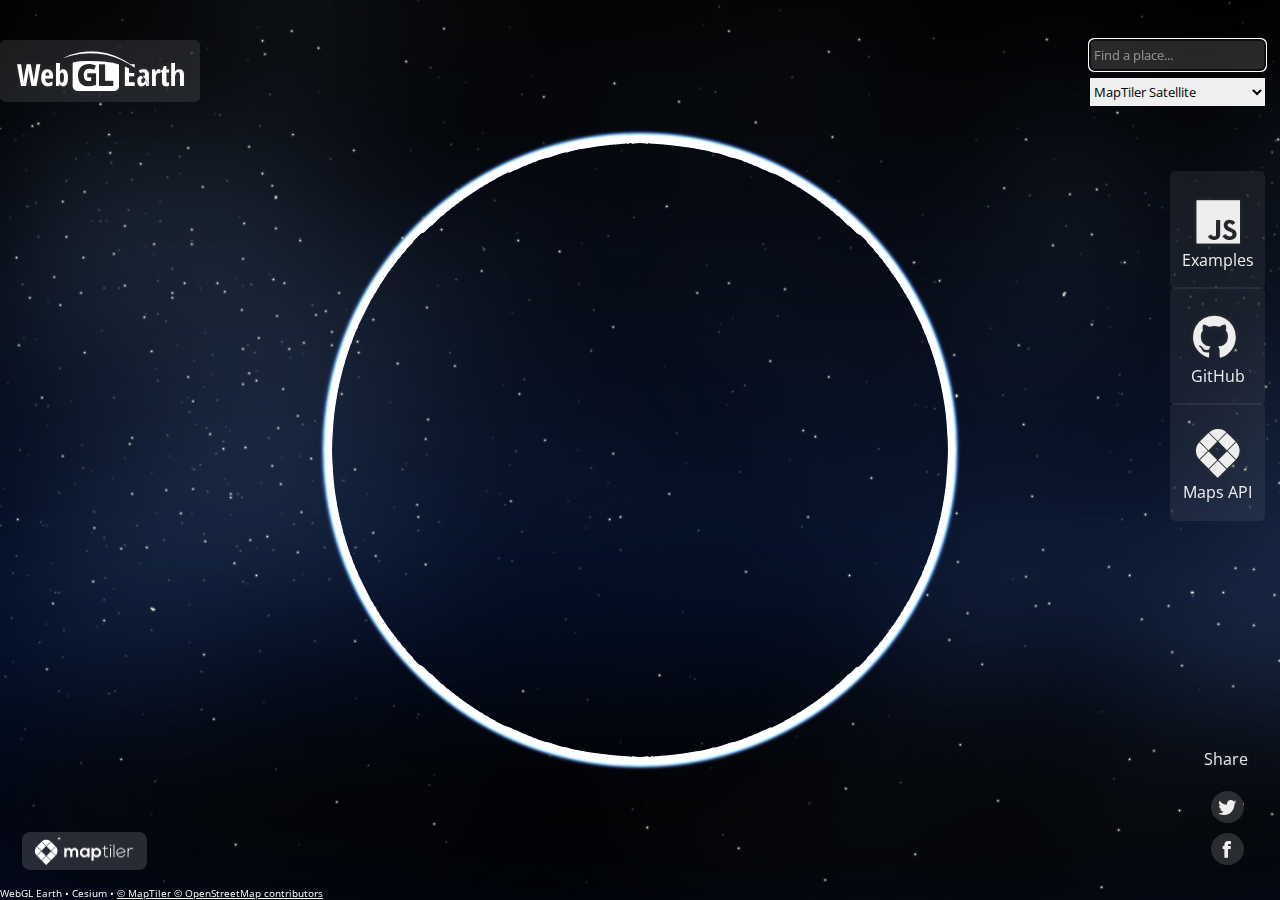
<file: index.html>
<?xml version='1.0' encoding='UTF-8'?>
<!DOCTYPE HTML>
<html xmlns="http://www.w3.org/1999/xhtml" xml:lang="en" lang="en">
 <head>
  <meta http-equiv="Content-Type" content="text/html; charset=utf-8" />
  <meta name="viewport" content="width=device-width, initial-scale=1.0, maximum-scale=1.0, user-scalable=1" />
  <meta name="apple-mobile-web-app-capable" content="yes" />
  <meta name="apple-mobile-web-app-status-bar-style" content="black-translucent" />
  <meta name="robots" content="index, all" />
  <meta name="description" content="Open-source virtual planet web application running in any web browser with support for WebGL HTML5 standard.">
  <meta name="author" content="MapTiler AG">
  <meta name="twitter:card" content="summary_large_image">
  <meta property="og:title" content="WebGL Earth - 3D digital globe for web and mobile devices" />
  <meta property="og:description" content="Open-source virtual planet web application running in any web browser with support for WebGL HTML5 standard." />
  <meta property="og:image" content="https://www.webglearth.com/webglearth.png" />
  <title>WebGL Earth - 3D digital globe for web and mobile devices</title>

  <link rel="stylesheet" type="text/css" href="index.css" />
  <script src="index.js"></script>

  <script>
    function popup(url,w,h) {
      var l=(screen.width/2)-(w/2),t=(screen.height/2)-(h/2);
      window.open(url,'_blank','toolbar=no,location=no,directories=no,status=no,menubar=no,scrollbars=no,resizable=no,copyhistory=no,width='+w+',height='+h+',top='+t+',left='+l);
    }
  </script>
 </head>

 <body onload="javascript:new WebGLEarth();">
   <a href="https://www.webglearth.com/" id="logo"></a>
   <form><input type="search" name="geocoder" id="geocoder" label="Find a place..." placeholder="Find a place..." /></form>
   <select id="maptype">
     <option value="hybrid">MapTiler Satellite</option>
     <option value="streets">MapTiler Streets</option>
     <option value="osm">OpenStreetMap</option>
   </select>
   <div id="webglearthdiv"></div>

   <ul id="sidelinks">
     <li><a class="link jsapi" href="http://examples.webglearth.com/" target="_blank">Examples</a></li>
     <li><a class="link github" href="https://github.com/webglearth/webglearth2" target="_blank">GitHub</a></li>
     <li><a class="link maptiler" href="https://maptiler.com/cloud/" target="_blank">Maps API</a></li>
   </ul>
   <ul id="share">
     <li><p>Share</p></li>
     <li><a class="link twitter" href="https://twitter.com/share?original_referer=http://www.webglearth.com/&amp;text=WebGL Earth - 3D digital globe for web and mobile devices" target="_blank" onclick="popup(this.href,450,257);return false">Tweet</a></li>
<!---     <li><a class="link gplus" href="https://plus.google.com/share?url=http://www.webglearth.com/" target="_blank" onclick="popup(this.href,610,315);return false">Google+</a></li> -->
     <li><a class="link facebook" href="https://www.facebook.com/sharer/sharer.php?u=http://www.webglearth.com/" target="_blank" onclick="popup(this.href,645,353);return false">Facebook</a></li>
   </ul>
   <a href="https://maptiler.com/" id="maptiler"><img src="/maptiler-logo.png" alt="MapTiler logo"></a>
 </body>
</html>
</file>
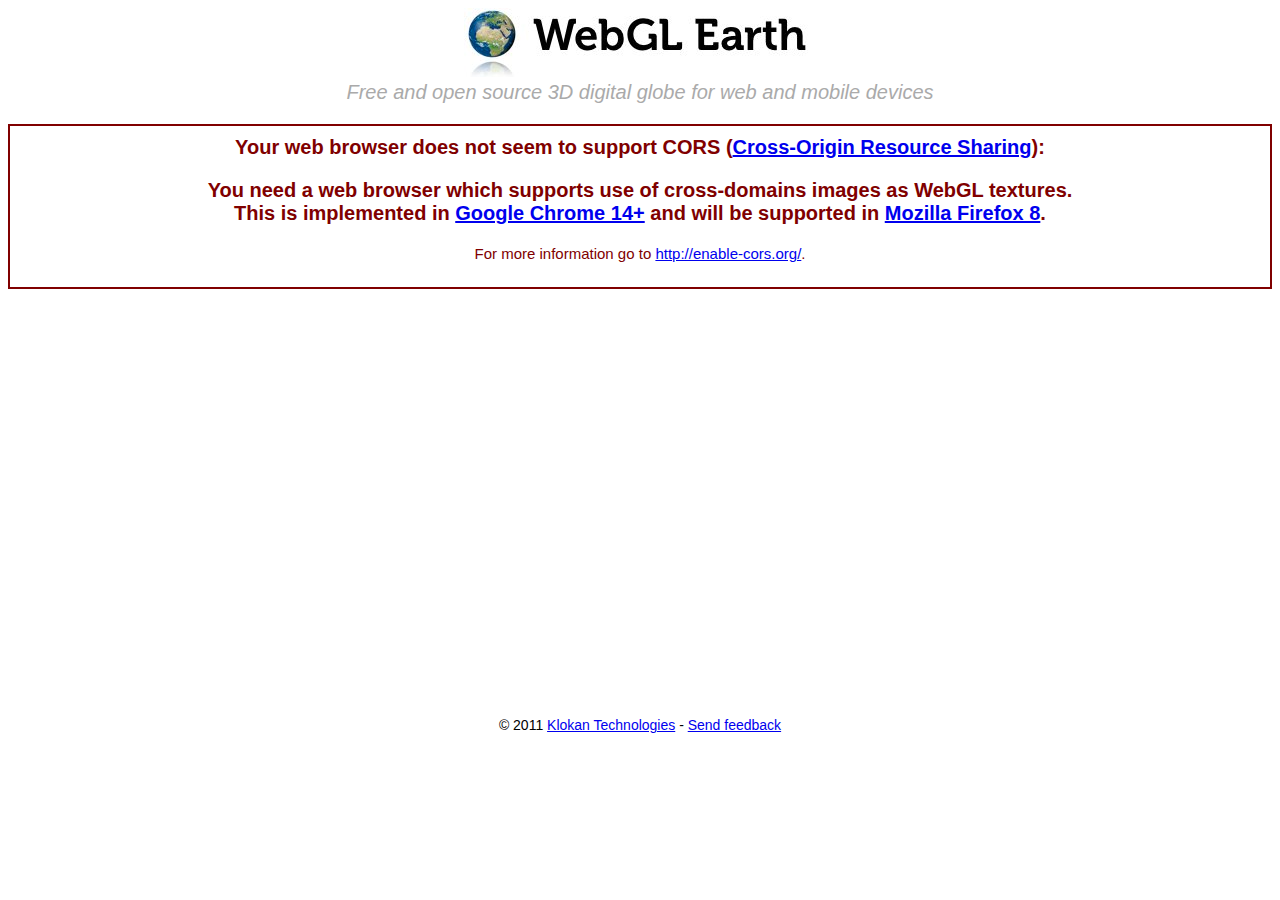
<file: corserror.html>
<!DOCTYPE html>
<html>
<head>
  <title>WebGL Earth - 3D digital globe for web and mobile devices</title>
  <meta name="description" content="Open-source virtual planet web application running in any web browser with support for WebGL HTML5 standard. Mobile devices such as iPhone, iPad or Android based mobile phones are going to be supported too. It is a free software and a community driven project.">
  <meta http-equiv="X-UA-Compatible" content="chrome=1">
  <style type="text/css" media="screen">
  body { font-family: arial, sans-serif; text-align: center; background-color: #fff;}
  </style>
</head>
<body>

<img src="webglearth-header.jpg" width="353" height="69" alt="WebGL Earth - 3D digital globe for web and mobile devices, free software" />

<div style="font-size:20px;margin-bottom:14px;text-align:center;font-family:arial,sans-serif; color:#aaa; font-style:italic;">
Free and open source 3D digital globe for web and mobile devices
</div>

<div style="font-size:20px;margin:20px 0px;text-align:center;font-family:arial,sans-serif; color:#800000; border: 2px solid #800000; padding:10px;"><b>Your web browser does not seem to support CORS (<a href="http://en.wikipedia.org/wiki/Cross-Origin_Resource_Sharing">Cross-Origin Resource Sharing</a>):<p>
  You need a web browser which supports use of cross-domains images as WebGL textures.
  <br />This is implemented in <a href="http://www.google.com/chrome/">Google Chrome 14+</a> and will be supported in <a href="https://bugzilla.mozilla.org/show_bug.cgi?id=662599">Mozilla Firefox 8</a>.
 
  </b>
  <p style="font-size:15px;">For more information go to <a href="http://enable-cors.org/">http://enable-cors.org/</a>.</p>
</div>

<iframe title="YouTube video player" class="youtube-player" type="text/html" width="480" height="390" src="http://www.youtube.com/embed/xn8Y3wzLrXo?rel=0" frameborder="0" allowFullScreen></iframe>

<div style="font-size:14px;margin:14px;text-align:center;font-family:arial,sans-serif">
&copy; 2011 <a href="http://www.klokantech.com/">Klokan Technologies</a> - <a href="http://www.webglearth.org/feedback/">Send feedback</a>
</div>

<script type="text/javascript">

var _gaq = _gaq || [];
_gaq.push(['_setAccount', 'UA-20846306-1']);
_gaq.push(['_setDomainName', 'none']);
_gaq.push(['_setAllowLinker', true]);
_gaq.push(['_trackPageview']);

(function() {
  var ga = document.createElement('script'); ga.type = 'text/javascript'; ga.async = true;
  ga.src = ('https:' == document.location.protocol ? 'https://ssl' : 'http://www') + '.google-analytics.com/ga.js';
  var s = document.getElementsByTagName('script')[0]; s.parentNode.insertBefore(ga, s);
})();

</script>
</body>
</html>
</file>
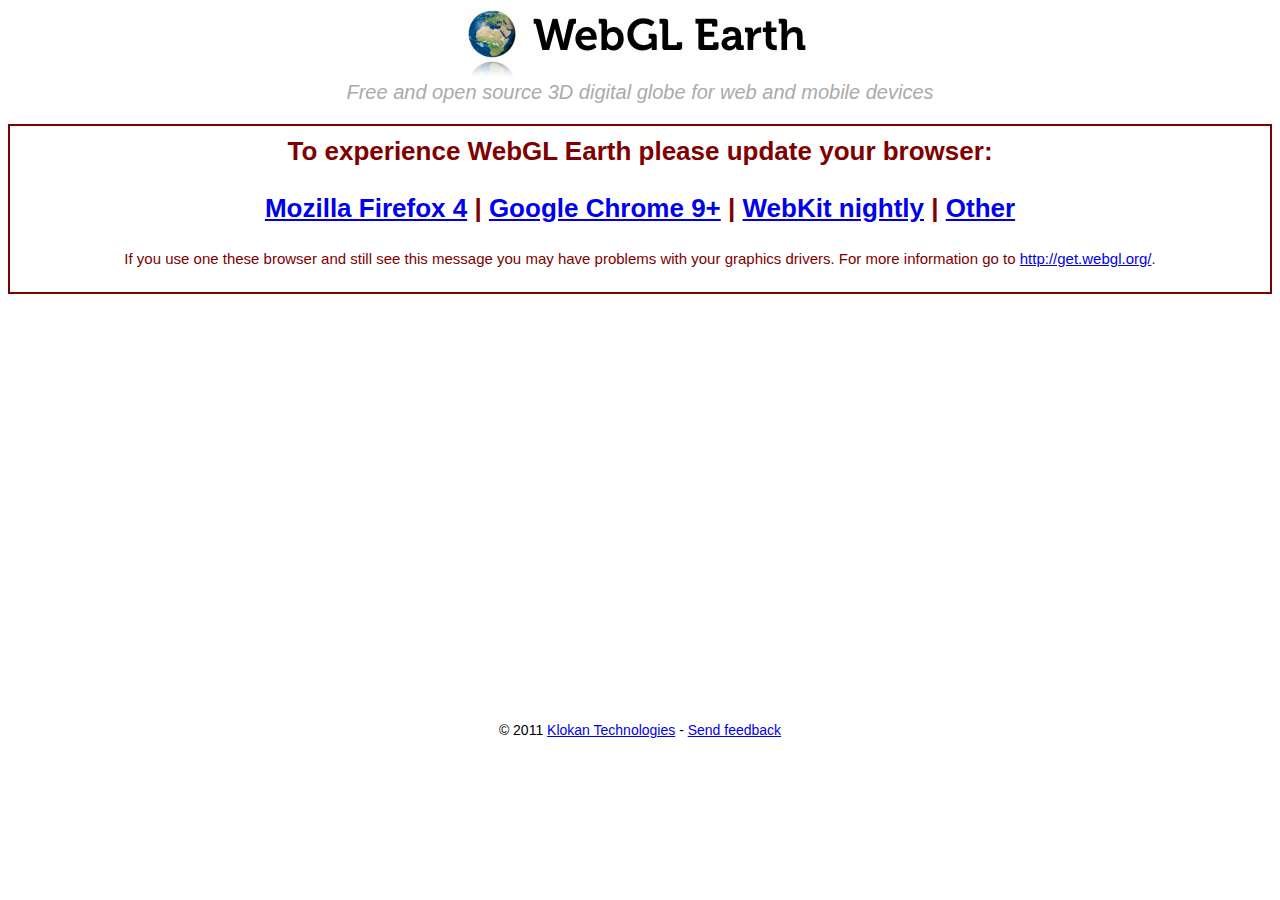
<file: upgrade.html>
<!DOCTYPE html>
<html>
<head>
  <title>Upgrade to see WebGL Earth - 3D digital globe for web and mobile devices</title>
  <meta name="description" content="Upgrade to see open-source virtual planet web application running in any web browser with support for WebGL HTML5 standard. Mobile devices such as iPhone, iPad or Android based mobile phones are going to be supported too. It is a free software and a community driven project.">
  <meta http-equiv="X-UA-Compatible" content="chrome=1">
  <style type="text/css" media="screen">
  body { font-family: arial, sans-serif; text-align: center; background-color: #fff;}
  </style>
</head>
<body>

<img src="webglearth-header.jpg" width="353" height="69" alt="WebGL Earth - 3D digital globe for web and mobile devices, free software" />

<div style="font-size:20px;margin-bottom:14px;text-align:center;font-family:arial,sans-serif; color:#aaa; font-style:italic;">
Free and open source 3D digital globe for web and mobile devices
</div>

<div style="font-size:26px;margin:20px 0px;text-align:center;font-family:arial,sans-serif; color:#800000; border: 2px solid #800000; padding:10px;"><b>To experience WebGL Earth please update your browser:<p>
	<a href="http://www.mozilla.com/en-US/firefox/" target="body_getgl">Mozilla Firefox 4</a> |
	<a href="http://www.google.com/chrome/" target="body_getgl">Google Chrome 9+</a> |
	<a href="http://nightly.webkit.org/" target="body_getgl">WebKit nightly</a> |
	<a href="http://khronos.org/webgl/wiki/Getting_a_WebGL_Implementation" target="body_getgl">Other</a>
  </b>
  <p style="font-size:15px;">If you use one these browser and still see this message you may have problems with your graphics drivers. For more information go to <a href="http://get.webgl.org/">http://get.webgl.org/</a>.</p>
</div>

<iframe title="YouTube video player" class="youtube-player" type="text/html" width="480" height="390" src="http://www.youtube.com/embed/xn8Y3wzLrXo?rel=0" frameborder="0" allowFullScreen></iframe>

<div style="font-size:14px;margin:14px;text-align:center;font-family:arial,sans-serif">
&copy; 2011 <a href="http://www.klokantech.com/">Klokan Technologies</a> - <a href="http://www.webglearth.org/feedback/">Send feedback</a>
</div>

<script type="text/javascript">

var _gaq = _gaq || [];
_gaq.push(['_setAccount', 'UA-20846306-1']);
_gaq.push(['_setDomainName', 'none']);
_gaq.push(['_setAllowLinker', true]);
_gaq.push(['_trackPageview']);

(function() {
  var ga = document.createElement('script'); ga.type = 'text/javascript'; ga.async = true;
  ga.src = ('https:' == document.location.protocol ? 'https://ssl' : 'http://www') + '.google-analytics.com/ga.js';
  var s = document.getElementsByTagName('script')[0]; s.parentNode.insertBefore(ga, s);
})();

</script>
</body>
</html>
</file>
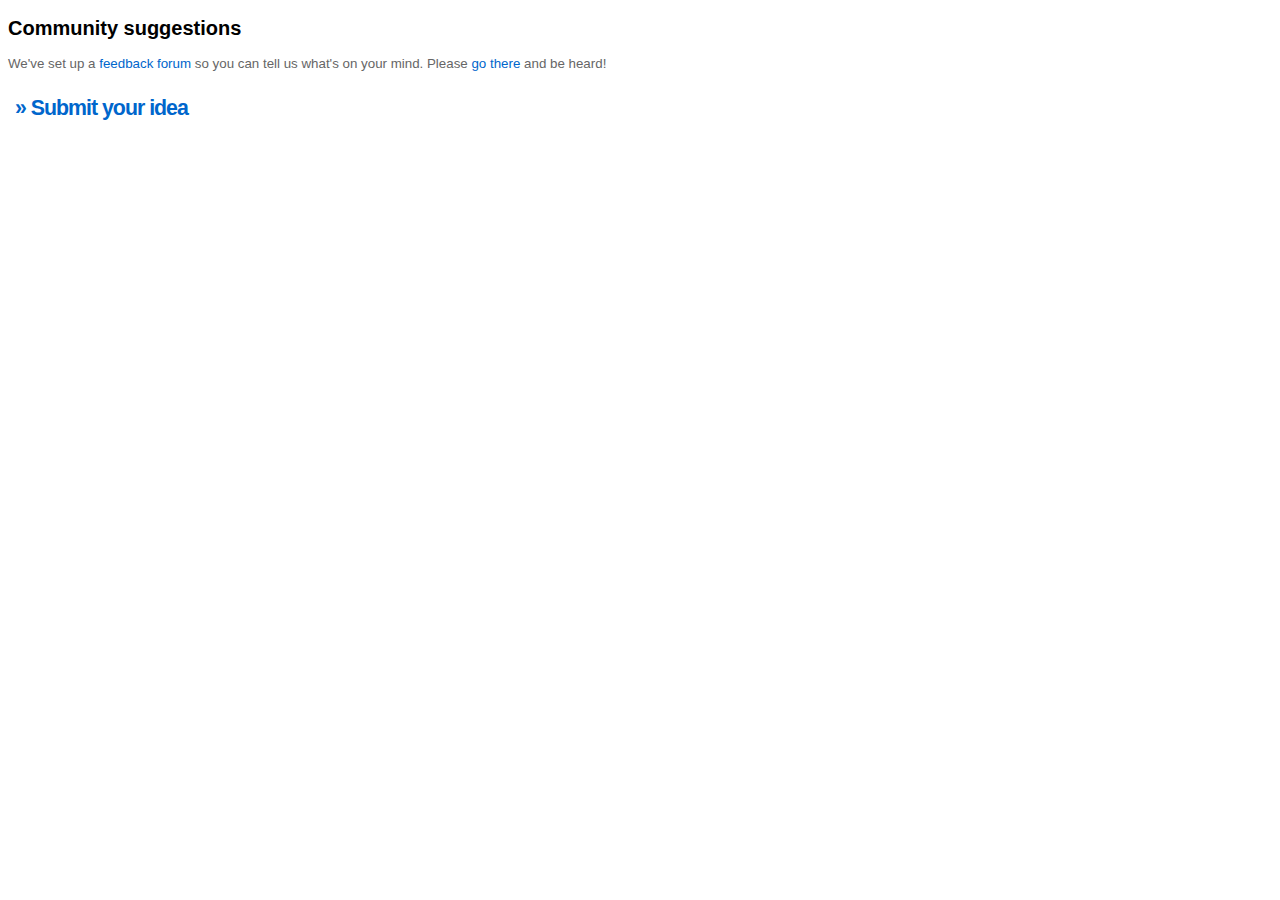
<file: uservoice.html>
<!DOCTYPE html>
<html>
<head>
<title>Uservoice</title>
<script type="text/javascript" charset="utf-8">
	var g=true,i=null,j=false,k,l=this;function aa(){}
	function n(a){var b=typeof a;if(b=="object")if(a){if(a instanceof Array||!(a instanceof Object)&&Object.prototype.toString.call(a)=="[object Array]"||typeof a.length=="number"&&typeof a.splice!="undefined"&&typeof a.propertyIsEnumerable!="undefined"&&!a.propertyIsEnumerable("splice"))return"array";if(!(a instanceof Object)&&(Object.prototype.toString.call(a)=="[object Function]"||typeof a.call!="undefined"&&typeof a.propertyIsEnumerable!="undefined"&&!a.propertyIsEnumerable("call")))return"function"}else return"null";
	else if(b=="function"&&typeof a.call=="undefined")return"object";return b}function o(a){return n(a)=="array"}function p(a){var b=n(a);return b=="array"||b=="object"&&typeof a.length=="number"}function q(a){return typeof a=="string"}function ba(a){a=n(a);return a=="object"||a=="array"||a=="function"}Math.floor(Math.random()*2147483648).toString(36);var ca=Date.now||function(){return+new Date};function da(a,b){function c(){}c.prototype=b.prototype;a.G=b.prototype;a.prototype=new c};function r(a){this.stack=Error().stack||"";if(a)this.message=String(a)}da(r,Error);r.prototype.name="CustomError";function ea(a){for(var b=1;b<arguments.length;b++){var c=String(arguments[b]).replace(/\$/g,"$$$$");a=a.replace(/\%s/,c)}return a}var fa=/^[a-zA-Z0-9\-_.!~*'()]*$/;function s(a){a=String(a);if(!fa.test(a))return encodeURIComponent(a);return a}
	function ga(a,b){if(b)return a.replace(ha,"&amp;").replace(ia,"&lt;").replace(ja,"&gt;").replace(ka,"&quot;");else{if(!la.test(a))return a;if(a.indexOf("&")!=-1)a=a.replace(ha,"&amp;");if(a.indexOf("<")!=-1)a=a.replace(ia,"&lt;");if(a.indexOf(">")!=-1)a=a.replace(ja,"&gt;");if(a.indexOf('"')!=-1)a=a.replace(ka,"&quot;");return a}}var ha=/&/g,ia=/</g,ja=/>/g,ka=/\"/g,la=/[&<>\"]/;
	function ma(a,b){for(var c=0,d=String(a).replace(/^[\s\xa0]+|[\s\xa0]+$/g,"").split("."),e=String(b).replace(/^[\s\xa0]+|[\s\xa0]+$/g,"").split("."),f=Math.max(d.length,e.length),h=0;c==0&&h<f;h++){var m=d[h]||"",Ca=e[h]||"",Da=RegExp("(\\d*)(\\D*)","g"),Ea=RegExp("(\\d*)(\\D*)","g");do{var w=Da.exec(m)||["","",""],x=Ea.exec(Ca)||["","",""];if(w[0].length==0&&x[0].length==0)break;c=t(w[1].length==0?0:parseInt(w[1],10),x[1].length==0?0:parseInt(x[1],10))||t(w[2].length==0,x[2].length==0)||t(w[2],x[2])}while(c==
	0)}return c}function t(a,b){if(a<b)return-1;else if(a>b)return 1;return 0};function u(a,b){b.unshift(a);r.call(this,ea.apply(i,b));b.shift();this.F=a}da(u,r);u.prototype.name="AssertionError";function v(a,b){if(!a){var c=Array.prototype.slice.call(arguments,2),d="Assertion failed";if(b){d+=": "+b;var e=c}throw new u(""+d,e||[]);}return a};var na=RegExp("^(?:([^:/?#.]+):)?(?://(?:([^/?#]*)@)?([\\w\\d\\-\\u0100-\\uffff.%]*)(?::([0-9]+))?)?([^?#]+)?(?:\\?([^#]*))?(?:#(.*))?$");function oa(a,b,c){for(var d in a)b.call(c,a[d],d,a)}function pa(a){var b=[],c=0,d;for(d in a)b[c++]=a[d];return b}function qa(a){var b=[],c=0,d;for(d in a)b[c++]=d;return b}var ra=["constructor","hasOwnProperty","isPrototypeOf","propertyIsEnumerable","toLocaleString","toString","valueOf"];function sa(a){for(var b,c,d=1;d<arguments.length;d++){c=arguments[d];for(b in c)a[b]=c[b];for(var e=0;e<ra.length;e++){b=ra[e];if(Object.prototype.hasOwnProperty.call(c,b))a[b]=c[b]}}};var y=Array.prototype,ta=y.indexOf?function(a,b,c){v(a.length!=i);return y.indexOf.call(a,b,c)}:function(a,b,c){c=c==i?0:c<0?Math.max(0,a.length+c):c;if(q(a)){if(!q(b)||b.length!=1)return-1;return a.indexOf(b,c)}for(c=c;c<a.length;c++)if(c in a&&a[c]===b)return c;return-1},z=y.forEach?function(a,b,c){v(a.length!=i);y.forEach.call(a,b,c)}:function(a,b,c){for(var d=a.length,e=q(a)?a.split(""):a,f=0;f<d;f++)f in e&&b.call(c,e[f],f,a)};function ua(){return y.concat.apply(y,arguments)}
	function va(a){if(o(a))return ua(a);else{for(var b=[],c=0,d=a.length;c<d;c++)b[c]=a[c];return b}}function wa(a){for(var b=1;b<arguments.length;b++){var c=arguments[b],d;if(o(c)||(d=p(c))&&c.hasOwnProperty("callee"))a.push.apply(a,c);else if(d)for(var e=a.length,f=c.length,h=0;h<f;h++)a[e+h]=c[h];else a.push(c)}}function xa(a,b,c){v(a.length!=i);return arguments.length<=2?y.slice.call(a,b):y.slice.call(a,b,c)};function ya(a){if(typeof a.l=="function")return a.l();if(q(a))return a.split("");if(p(a)){for(var b=[],c=a.length,d=0;d<c;d++)b.push(a[d]);return b}return pa(a)}function za(a,b,c){if(typeof a.forEach=="function")a.forEach(b,c);else if(p(a)||q(a))z(a,b,c);else{var d;if(typeof a.p=="function")d=a.p();else if(typeof a.l!="function")if(p(a)||q(a)){d=[];for(var e=a.length,f=0;f<e;f++)d.push(f);d=d}else d=qa(a);else d=void 0;e=ya(a);f=e.length;for(var h=0;h<f;h++)b.call(c,e[h],d&&d[h],a)}};function A(a){this.h={};this.c=[];var b=arguments.length;if(b>1){if(b%2)throw Error("Uneven number of arguments");for(var c=0;c<b;c+=2)this.m(arguments[c],arguments[c+1])}else if(a){if(a instanceof A){b=a.p();c=a.l()}else{b=qa(a);c=pa(a)}for(var d=0;d<b.length;d++)this.m(b[d],c[d])}}k=A.prototype;k.b=0;k.A=0;k.l=function(){B(this);for(var a=[],b=0;b<this.c.length;b++)a.push(this.h[this.c[b]]);return a};k.p=function(){B(this);return this.c.concat()};k.i=function(a){return C(this.h,a)};
	k.remove=function(a){if(C(this.h,a)){delete this.h[a];this.b--;this.A++;this.c.length>2*this.b&&B(this);return g}return j};function B(a){if(a.b!=a.c.length){for(var b=0,c=0;b<a.c.length;){var d=a.c[b];if(C(a.h,d))a.c[c++]=d;b++}a.c.length=c}if(a.b!=a.c.length){var e={};for(c=b=0;b<a.c.length;){d=a.c[b];if(!C(e,d)){a.c[c++]=d;e[d]=1}b++}a.c.length=c}}k.j=function(a,b){if(C(this.h,a))return this.h[a];return b};k.m=function(a,b){if(!C(this.h,a)){this.b++;this.c.push(a);this.A++}this.h[a]=b};k.n=function(){return new A(this)};
	function C(a,b){return Object.prototype.hasOwnProperty.call(a,b)};function D(a,b){var c;if(a instanceof D){this.s(b==i?a.e:b);E(this,a.k);F(this,a.v);G(this,a.o);H(this,a.r);I(this,a.q);J(this,a.f.n());K(this,a.t)}else if(a&&(c=String(a).match(na))){this.s(!!b);E(this,c[1]||"",g);F(this,c[2]||"",g);G(this,c[3]||"",g);H(this,c[4]);I(this,c[5]||"",g);J(this,c[6]||"",g);K(this,c[7]||"",g)}else{this.s(!!b);this.f=new L(i,this,this.e)}}k=D.prototype;k.k="";k.v="";k.o="";k.r=i;k.q="";k.t="";k.C=j;k.e=j;
	k.toString=function(){if(this.d)return this.d;var a=[];this.k&&a.push(M(this.k,Aa),":");if(this.o){a.push("//");this.v&&a.push(M(this.v,Aa),"@");var b;b=this.o;b=q(b)?encodeURIComponent(b):i;a.push(b);this.r!=i&&a.push(":",String(this.r))}if(this.q){this.o&&this.q.charAt(0)!="/"&&a.push("/");a.push(M(this.q,Ba))}(b=String(this.f))&&a.push("?",b);this.t&&a.push("#",M(this.t,Fa));return this.d=a.join("")};
	k.n=function(){var a=this.k,b=this.v,c=this.o,d=this.r,e=this.q,f=this.f.n(),h=this.t,m=new D(i,this.e);a&&E(m,a);b&&F(m,b);c&&G(m,c);d&&H(m,d);e&&I(m,e);f&&J(m,f);h&&K(m,h);return m};function E(a,b,c){N(a);delete a.d;a.k=c?b?decodeURIComponent(b):"":b;if(a.k)a.k=a.k.replace(/:$/,"");return a}function F(a,b,c){N(a);delete a.d;a.v=c?b?decodeURIComponent(b):"":b;return a}function G(a,b,c){N(a);delete a.d;a.o=c?b?decodeURIComponent(b):"":b;return a}
	function H(a,b){N(a);delete a.d;if(b){b=Number(b);if(isNaN(b)||b<0)throw Error("Bad port number "+b);a.r=b}else a.r=i;return a}function I(a,b,c){N(a);delete a.d;a.q=c?b?decodeURIComponent(b):"":b;return a}function J(a,b,c){N(a);delete a.d;if(b instanceof L){a.f=b;a.f.u=a;a.f.s(a.e)}else{c||(b=M(b,Ga));a.f=new L(b,a,a.e)}return a}
	function Ha(a,b,c){N(a);delete a.d;o(c)||(c=[String(c)]);var d=a.f;b=b;c=c;O(d);P(d);b=Q(d,b);if(d.i(b)){var e=d.a.j(b);if(o(e))d.b-=e.length;else d.b--}if(c.length>0){d.a.m(b,c);d.b+=c.length}return a}function K(a,b,c){N(a);delete a.d;a.t=c?b?decodeURIComponent(b):"":b;return a}function N(a){if(a.C)throw Error("Tried to modify a read-only Uri");}k.s=function(a){this.e=a;this.f&&this.f.s(a)};var Ia=/^[a-zA-Z0-9\-_.!~*'():\/;?]*$/;
	function M(a,b){var c=i;if(q(a)){c=a;Ia.test(c)||(c=encodeURI(a));if(c.search(b)>=0)c=c.replace(b,Ja)}return c}function Ja(a){a=a.charCodeAt(0);return"%"+(a>>4&15).toString(16)+(a&15).toString(16)}var Aa=/[#\/\?@]/g,Ba=/[\#\?]/g,Ga=/[\#\?@]/g,Fa=/#/g;function L(a,b,c){this.g=a||i;this.u=b||i;this.e=!!c}
	function O(a){if(!a.a){a.a=new A;if(a.g)for(var b=a.g.split("&"),c=0;c<b.length;c++){var d=b[c].indexOf("="),e=i,f=i;if(d>=0){e=b[c].substring(0,d);f=b[c].substring(d+1)}else e=b[c];e=decodeURIComponent(e.replace(/\+/g," "));e=Q(a,e);a.add(e,f?decodeURIComponent(f.replace(/\+/g," ")):"")}}}k=L.prototype;k.a=i;k.b=i;k.add=function(a,b){O(this);P(this);a=Q(this,a);if(this.i(a)){var c=this.a.j(a);o(c)?c.push(b):this.a.m(a,[c,b])}else this.a.m(a,b);this.b++;return this};
	k.remove=function(a){O(this);a=Q(this,a);if(this.a.i(a)){P(this);var b=this.a.j(a);if(o(b))this.b-=b.length;else this.b--;return this.a.remove(a)}return j};k.i=function(a){O(this);a=Q(this,a);return this.a.i(a)};k.p=function(){O(this);for(var a=this.a.l(),b=this.a.p(),c=[],d=0;d<b.length;d++){var e=a[d];if(o(e))for(var f=0;f<e.length;f++)c.push(b[d]);else c.push(b[d])}return c};
	k.l=function(a){O(this);if(a){a=Q(this,a);if(this.i(a)){var b=this.a.j(a);if(o(b))return b;else{a=[];a.push(b)}}else a=[]}else{b=this.a.l();a=[];for(var c=0;c<b.length;c++){var d=b[c];o(d)?wa(a,d):a.push(d)}}return a};k.m=function(a,b){O(this);P(this);a=Q(this,a);if(this.i(a)){var c=this.a.j(a);if(o(c))this.b-=c.length;else this.b--}this.a.m(a,b);this.b++;return this};k.j=function(a,b){O(this);a=Q(this,a);if(this.i(a)){var c=this.a.j(a);return o(c)?c[0]:c}else return b};
	k.toString=function(){if(this.g)return this.g;if(!this.a)return"";for(var a=[],b=0,c=this.a.p(),d=0;d<c.length;d++){var e=c[d],f=s(e);e=this.a.j(e);if(o(e))for(var h=0;h<e.length;h++){b>0&&a.push("&");a.push(f);e[h]!==""&&a.push("=",s(e[h]));b++}else{b>0&&a.push("&");a.push(f);e!==""&&a.push("=",s(e));b++}}return this.g=a.join("")};function P(a){delete a.w;delete a.g;a.u&&delete a.u.d}k.n=function(){var a=new L;if(this.w)a.w=this.w;if(this.g)a.g=this.g;if(this.a)a.a=this.a.n();return a};
	function Q(a,b){var c=String(b);if(a.e)c=c.toLowerCase();return c}k.s=function(a){if(a&&!this.e){O(this);P(this);za(this.a,function(b,c){var d=c.toLowerCase();if(c!=d){this.remove(c);this.add(d,b)}},this)}this.e=a};function Ka(a){var b;b=(b=a.className)&&typeof b.split=="function"?b.split(/\s+/):[];var c;c=xa(arguments,1);for(var d=0,e=0;e<c.length;e++)if(!(ta(b,c[e])>=0)){b.push(c[e]);d++}c=d==c.length;a.className=b.join(" ");return c};var R,S,T,La;function Ma(){return l.navigator?l.navigator.userAgent:i}La=T=S=R=j;var U;if(U=Ma()){var Na=l.navigator;R=U.indexOf("Opera")==0;S=!R&&U.indexOf("MSIE")!=-1;T=!R&&U.indexOf("WebKit")!=-1;La=!R&&!T&&Na.product=="Gecko"}var V=S,Oa=La,Pa=T,W;
	a:{var X="",Y;if(R&&l.opera){var Qa=l.opera.version;X=typeof Qa=="function"?Qa():Qa}else{if(Oa)Y=/rv\:([^\);]+)(\)|;)/;else if(V)Y=/MSIE\s+([^\);]+)(\)|;)/;else if(Pa)Y=/WebKit\/(\S+)/;if(Y){var Ra=Y.exec(Ma());X=Ra?Ra[1]:""}}if(V){var Sa,Ta=l.document;Sa=Ta?Ta.documentMode:undefined;if(Sa>parseFloat(X)){W=String(Sa);break a}}W=X}var Z={};var Ua=!V||Z["9"]||(Z["9"]=ma(W,"9")>=0);V&&(Z["9"]||(Z["9"]=ma(W,"9")>=0));function Va(a,b){oa(b,function(c,d){if(d=="style")a.style.cssText=c;else if(d=="class")a.className=c;else if(d=="for")a.htmlFor=c;else if(d in Wa)a.setAttribute(Wa[d],c);else a[d]=c})}var Wa={cellpadding:"cellPadding",cellspacing:"cellSpacing",colspan:"colSpan",rowspan:"rowSpan",valign:"vAlign",height:"height",width:"width",usemap:"useMap",frameborder:"frameBorder",type:"type"};
	function $(){var a=arguments,b=a[0],c=a[1];if(!Ua&&c&&(c.name||c.type)){b=["<",b];c.name&&b.push(' name="',ga(c.name),'"');if(c.type){b.push(' type="',ga(c.type),'"');var d={};sa(d,c);c=d;delete c.type}b.push(">");b=b.join("")}b=document.createElement(b);if(c)if(q(c))b.className=c;else o(c)?Ka.apply(i,[b].concat(c)):Va(b,c);a.length>2&&Xa(document,b,a,2);return b}
	function Xa(a,b,c,d){function e(h){if(h)b.appendChild(q(h)?a.createTextNode(h):h)}for(d=d;d<c.length;d++){var f=c[d];p(f)&&!(ba(f)&&f.nodeType>0)?z(Ya(f)?va(f):f,e):e(f)}}function Ya(a){if(a&&typeof a.length=="number")if(ba(a))return typeof a.item=="function"||typeof a.item=="string";else if(n(a)=="function")return typeof a.item=="function";return j};function Za(a,b){this.u=new D(a);this.B=b?b:"callback";this.z=5E3}var $a=0;
	Za.prototype.send=function(a,b,c,d){if(!document.documentElement.firstChild){c&&c(a);return i}d=d||"_"+($a++).toString(36)+ca().toString(36);l._callbacks_||(l._callbacks_={});var e=document.createElement("script"),f=i;if(this.z>0)f=l.setTimeout(ab(d,e,a,c),this.z);c=this.u.n();for(var h in a)if(!a.hasOwnProperty||a.hasOwnProperty(h))Ha(c,h,a[h]);if(b){l._callbacks_[d]=bb(d,e,b,f);Ha(c,this.B,"_callbacks_."+d)}Va(e,{type:"text/javascript",id:d,charset:"UTF-8",src:c.toString()});document.getElementsByTagName("head")[0].appendChild(e);
	return{D:d,z:f}};function ab(a,b,c,d){return function(){cb(a,b,j);d&&d(c)}}function bb(a,b,c,d){return function(){l.clearTimeout(d);cb(a,b,g);c.apply(undefined,arguments)}}function cb(a,b,c){l.setTimeout(function(){b&&b.parentNode&&b.parentNode.removeChild(b)},0);if(l._callbacks_[a])if(c)delete l._callbacks_[a];else l._callbacks_[a]=aa};window.main=function(){var a=q("uv_suggestion_list")?document.getElementById("uv_suggestion_list"):"uv_suggestion_list";(new Za("http://webglearth.uservoice.com/api/v1/forums/93887/suggestions.json?client=ltazXkDrZ92eVcXGycKRag")).send({},function(b){console.log(b.suggestions);z(b.suggestions,function(c){c=$("li",{"class":"uv_suggestion"},$("div",{"class":"uv_votes"},$("div",{"class":"uv_num_votes"},c.vote_count.toString()),document.createTextNode("votes")),$("a",{target:"_blank",href:c.url},c.title));
	a.appendChild(c)})})};
</script>
<style type="text/css" media="screen">
    body, html { font: normal 10pt Arial,sans-serif; }
    #uv_forum { color: #666; }
    ul { padding:0; margin:0; padding-top:10px; }
	#uv_suggestion_list { margin:0.3em 0 0.3em 0 !important;}
	#uv_suggestion_list li.uv_suggestion { position:relative; padding:0 0 0 46px; margin:0 0 1em 0; background-image:none; min-height:38px; _height:38px; list-style:none; border-bottom: dotted 1px #CCC; }
	#uv_suggestion_list li .uv_votes { position:absolute; left:0; border:1px solid #ccc; color:#333333; padding:2px 4px; text-align:center; font-size:9px; -moz-border-radius:2px; -webkit-border-radius:2px; border-radius:2px; }
	#uv_suggestion_list li .uv_votes .uv_num_votes { display:block; font-size:14px; line-height:14px; font-style:normal; font-weight:bold; padding:2px 0 0 0; }
	/* Comment icon from: http://wefunction.com/2008/07/function-free-icon-set */
	#uv_suggestion_list li .uv_comments { font-size:0.9em; color:#14a305; padding-left:18px; background:transparent url([data-uri]) no-repeat 0px 0px; }
/*	#uv_suggestion_list li .uv_comments:focus,
	#uv_suggestion_list li .uv_comments:hover { color:#333333; text-decoration:underline; }
*/
a.call-to-action:hover {
background-color: #06C;
color: white;
}
a.call-to-action {
font-weight: bold;
font-size: 160%;
letter-spacing: -1px;
display: block;
left: 25px;
display: block;
padding: 7px 35px 7px 7px;
text-decoration: none;
}
a:hover {
text-decoration: underline;
}
a {
color: #06C;
text-decoration: none;
}
</style>
</head>

<body>

<h2>Community suggestions</h2>

<div id="uv_forum">
We've set up a <a href="http://webglearth.uservoice.com/forums/93887-general" target="_blank">feedback forum</a> so you can tell us what's on your mind. Please <a href="http://webglearth.uservoice.com/forums/93887-general" target="_blank">go there</a> and be heard!
</div>

<ul id="uv_suggestion_list">
</ul>

<a class="call-to-action" href="http://webglearth.uservoice.com/forums/93887-general" target="_blank">&#187; Submit your idea</a>

<script type="text/javascript">main()</script>
</body>
</html>
</file>
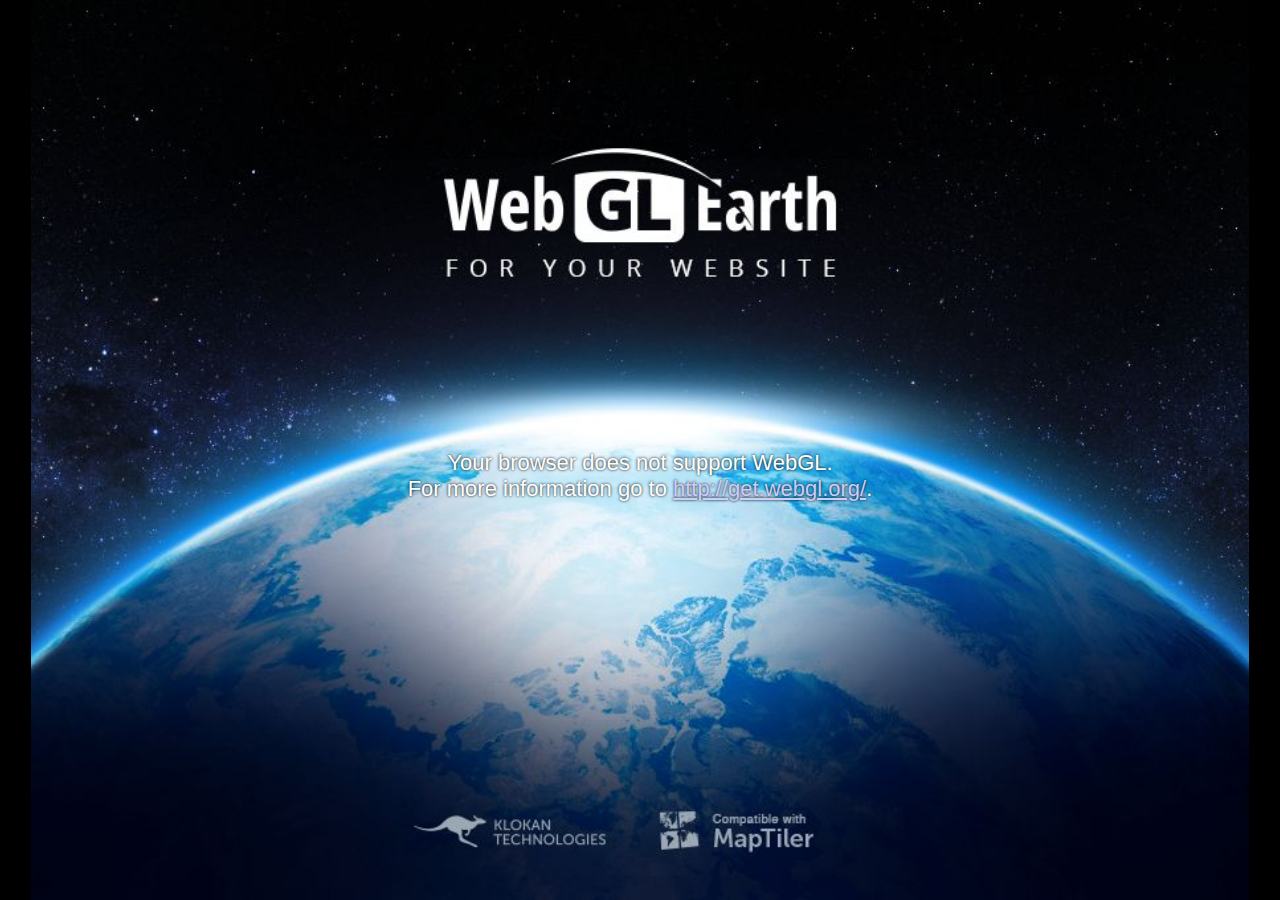
<file: webgl-error.html>
<!DOCTYPE html>
<html>
  <head>
    <title>WebGL Earth - WebGL not supported</title>
    <style type="text/css" media="screen">
    html, body {width:100%; height:100%; margin:0; padding:0;}
    body {font-family:arial, sans-serif;text-align:center;background:url('err-banner.jpg') #000;background-size:contain;background-repeat:no-repeat;background-position:center;}
    </style>
  </head>
  <body>
    <div style="width:100%;position:absolute;top:50%;left:0;font-size:22px;text-align:center;color:#fff;text-shadow:#000 0 0 3px;">
      Your browser does not support WebGL.<br />
      For more information go to <a href="http://get.webgl.org/" style="color:#ccf !important">http://get.webgl.org/</a>.
    </div>
    <script type="text/javascript">
      var _gaq = _gaq || [];
      _gaq.push(['_setAccount', 'UA-20846306-1']);
      _gaq.push(['_setDomainName', 'none']);
      _gaq.push(['_setAllowLinker', true]);
      _gaq.push(['_trackPageview']);

      (function() {
        var ga = document.createElement('script'); ga.type = 'text/javascript'; ga.async = true;
        ga.src = ('https:' == document.location.protocol ? 'https://ssl' : 'http://www') + '.google-analytics.com/ga.js';
        var s = document.getElementsByTagName('script')[0]; s.parentNode.insertBefore(ga, s);
      })();
    </script>
  </body>
</html>
</file>
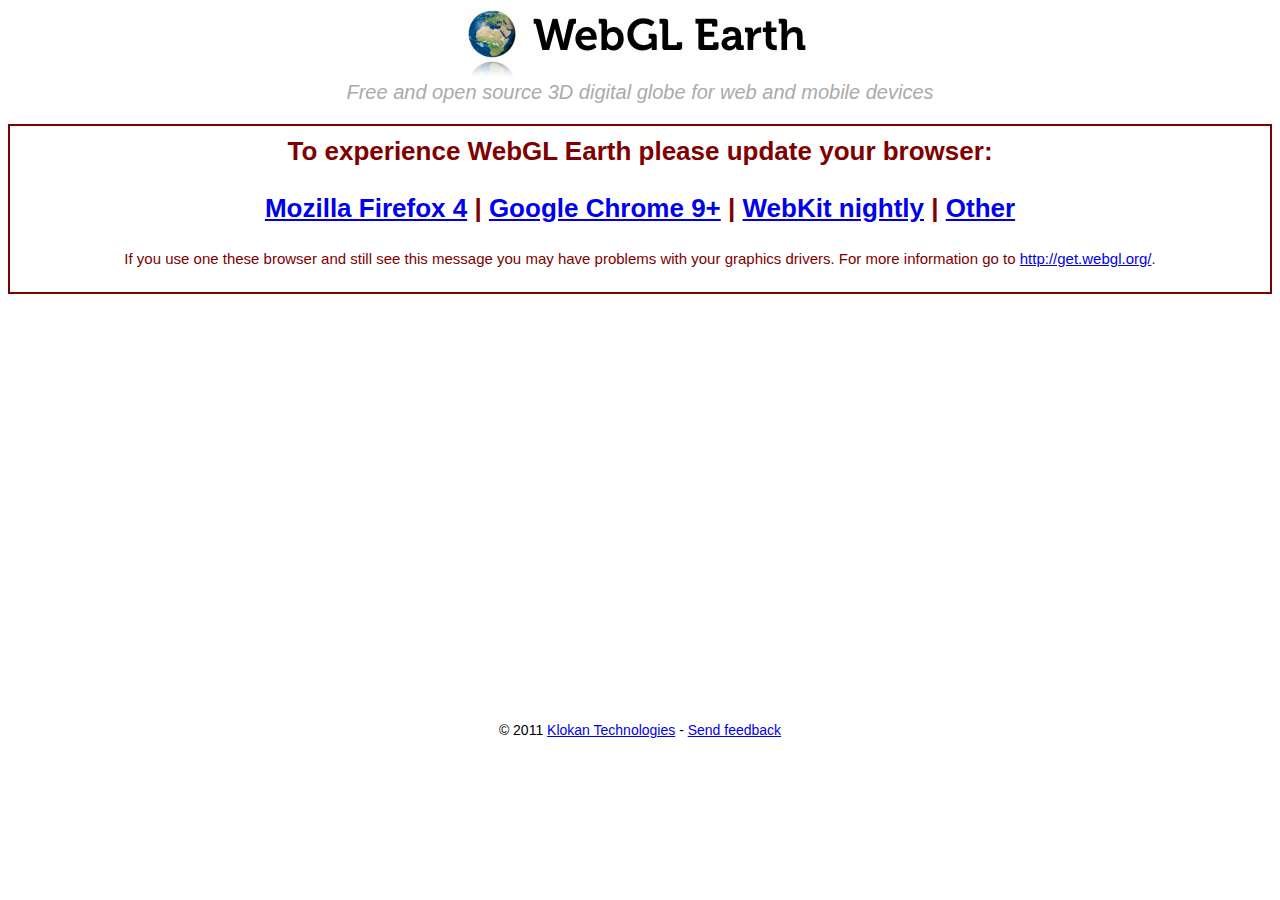
<file: static/upgrade.html>
<!DOCTYPE html>
<html>
<head>
  <title>WebGL Earth - 3D digital globe for web and mobile devices</title>
  <meta name="description" content="Open-source virtual planet web application running in any web browser with support for WebGL HTML5 standard. Mobile devices such as iPhone, iPad or Android based mobile phones are going to be supported too. It is a free software and a community driven project.">
  <meta http-equiv="X-UA-Compatible" content="chrome=1">
  <style type="text/css" media="screen">
  body { font-family: arial, sans-serif; text-align: center; background-color: #fff;}
  </style>
</head>
<body>

<img src="webglearth-header.jpg" width="353" height="69" alt="WebGL Earth - 3D digital globe for web and mobile devices, free software" />

<div style="font-size:20px;margin-bottom:14px;text-align:center;font-family:arial,sans-serif; color:#aaa; font-style:italic;">
Free and open source 3D digital globe for web and mobile devices
</div>

<div style="font-size:26px;margin:20px 0px;text-align:center;font-family:arial,sans-serif; color:#800000; border: 2px solid #800000; padding:10px;"><b>To experience WebGL Earth please update your browser:<p>
	<a href="http://www.mozilla.com/en-US/firefox/" target="body_getgl">Mozilla Firefox 4</a> |
	<a href="http://www.google.com/chrome/" target="body_getgl">Google Chrome 9+</a> |
	<a href="http://nightly.webkit.org/" target="body_getgl">WebKit nightly</a> |
	<a href="http://khronos.org/webgl/wiki/Getting_a_WebGL_Implementation" target="body_getgl">Other</a>
  </b>
  <p style="font-size:15px;">If you use one these browser and still see this message you may have problems with your graphics drivers. For more information go to <a href="http://get.webgl.org/">http://get.webgl.org/</a>.</p>
</div>

<iframe title="YouTube video player" class="youtube-player" type="text/html" width="480" height="390" src="http://www.youtube.com/embed/xn8Y3wzLrXo?rel=0" frameborder="0" allowFullScreen></iframe>

<div style="font-size:14px;margin:14px;text-align:center;font-family:arial,sans-serif">
&copy; 2011 <a href="http://www.klokantech.com/">Klokan Technologies</a> - <a href="http://www.webglearth.org/feedback/">Send feedback</a>
</div>

<script type="text/javascript">

var _gaq = _gaq || [];
_gaq.push(['_setAccount', 'UA-20846306-1']);
_gaq.push(['_setDomainName', 'none']);
_gaq.push(['_setAllowLinker', true]);
_gaq.push(['_trackPageview']);

(function() {
  var ga = document.createElement('script'); ga.type = 'text/javascript'; ga.async = true;
  ga.src = ('https:' == document.location.protocol ? 'https://ssl' : 'http://www') + '.google-analytics.com/ga.js';
  var s = document.getElementsByTagName('script')[0]; s.parentNode.insertBefore(ga, s);
})();

</script>
</body>
</html>
</file>
<file: index.css>
@import url(https://fonts.googleapis.com/css?family=Open+Sans:300,600,700&subset=latin,latin-ext);

@font-face {
  font-family: 'icons';
  src:
    url('fonts/icons.woff2?xrlowm') format('woff2'),
    url('fonts/icons.ttf?xrlowm') format('truetype'),
    url('fonts/icons.woff?xrlowm') format('woff'),
    url('fonts/icons.svg?xrlowm#icons') format('svg');
  font-weight: normal;
  font-style: normal;
}

[class^="icon"], [class*=" icon"] {
  /* use !important to prevent issues with browser extensions that change fonts */
  font-family: 'icons' !important;
  speak: none;
  font-style: normal;
  font-weight: normal;
  font-variant: normal;
  text-transform: none;
  line-height: 1;

  /* Better Font Rendering =========== */
  -webkit-font-smoothing: antialiased;
  -moz-osx-font-smoothing: grayscale;
}

html, body {width:100%;height:100%;}
html, body, div {padding:0; margin:0;}
body, input, select {font-family:'Open Sans',Arial,sans-serif;}
img {border:none;}

#logo, #klokan, #share, #sidelinks li a:before, #sidelinks li a:after {font-family:'webglearth';text-decoration:none;-webkit-font-smoothing:antialiased;-moz-osx-font-smoothing:grayscale;overflow:hidden;text-shadow:#333 0 0 5px;}

#logo {position:absolute;top:40px;left:0;width:200px;height:62px;line-height:55px;z-index:1;background:rgba(255,255,255,0.10);text-align:center; border-radius: 5px;}
#logo:before {content:"\e607";font-size:175px;color:#fff;font-family: 'icons'}
#geocoder {position:absolute;top:40px;height:30px;right:15px;width:175px;z-index:1;padding:4px 4px;border:none; background:rgba(255,255,255,0.15);border-radius: 5px;color:rgba(255,255,255,1);}
#geocoder::placeholder {color:rgba(255,255,255,0.5);}

.ac-renderer {position:absolute;right:0;width:204px;z-index:1;font-size:12px;background:#fff;border:0 solid #000;border-width:1px 0;overflow:hidden;white-space:nowrap;}
.ac-row {border-bottom:1px solid #666;width:100%;overflow:hidden;text-overflow:ellipsis;padding:1px 0 1px 2px;cursor:pointer;}
.ac-row .suffix {
  font-size:.9em;
  color:#aaa;
  padding:.1em 0 .1em 5px;
}
.ac-row .type {
  font-size:.8em;
  color:#888;
  display:block;
  width:100%;
}
.ac-row:hover {background:#ccc;}
#maptype {position:absolute;top:78px;height:28px;right:15px;width:175px;z-index:1;border:none;}

.link {color:#eee;background:rgba(255,255,255,0.15);}
.link:hover {color:#fff;background:rgba(255,255,255,0.175);}

#maptiler {position:absolute;bottom:30px;left:22px;width:125px;height:38px;z-index:1;background:rgba(255,255,255,0.15);border-radius: 8px;}
#maptiler img {width:80%; padding:7px 10px 5px 12px;}
#klokan {position:absolute;bottom:62px;right:0;width:231px;z-index:1;height:58px;}
#klokan:before {content:"\e600";font-size:225px;line-height:58px; font-family: 'icons'}
#webglearthdiv {position:absolute !important;top:0;right:0;bottom:0;left:0;background:#000 url(stars.jpg);background-size:cover;touch-action:none;}

#share {position:absolute;bottom:25px;right:15px;padding:0;list-style:none;margin:0;}
#share li {line-height:32px;margin:10px 10px 10px 10px;}
#share li a {font-size:32px;overflow:hidden;display:block;width:33px;height:32px;text-decoration:none; border-radius: 50%;}
#share li p {color:rgba(255,255,255,0.9); font-family: 'Open Sans',Arial,sans-serif;position:relative;right:7px;}
#share .gplus:before {content:"\4a";font-family: 'icons'}
#share .facebook:before {content:"\e605";font-family: 'icons'}
#share .twitter:before {content:"\54";font-family: 'icons'}

#sidelinks {position:absolute;top:175px;right:0;padding:0;list-style:none;margin:0;}
#sidelinks li {font-size:16px;line-height:18px;margin-bottom:2px;}
#sidelinks li a {overflow:hidden;display:block;width:75px;text-decoration:none;text-align:center;padding:20px 10px;}
#sidelinks .maptiler::before {display:block;content:"\6d";font-size:50px;line-height:60px;font-family: 'icons'}
#sidelinks .jsapi:before {display:block;content:"\e602";font-size:50px;line-height:60px;font-family: 'icons'}
#sidelinks .github:before {display:block;content:"\67";font-size:50px;line-height:60px;font-family: 'icons'}
.jsapi, .github, .maptiler {background:rgba(255,255,255,0.07);margin: -4px 15px -4px 0;border-radius: 5px;}

.plovr-error-report {position:absolute;z-index:10;}

.cesium-credit-textContainer a {color:#fff !important;}
nt: "\e607";
}
</file>
